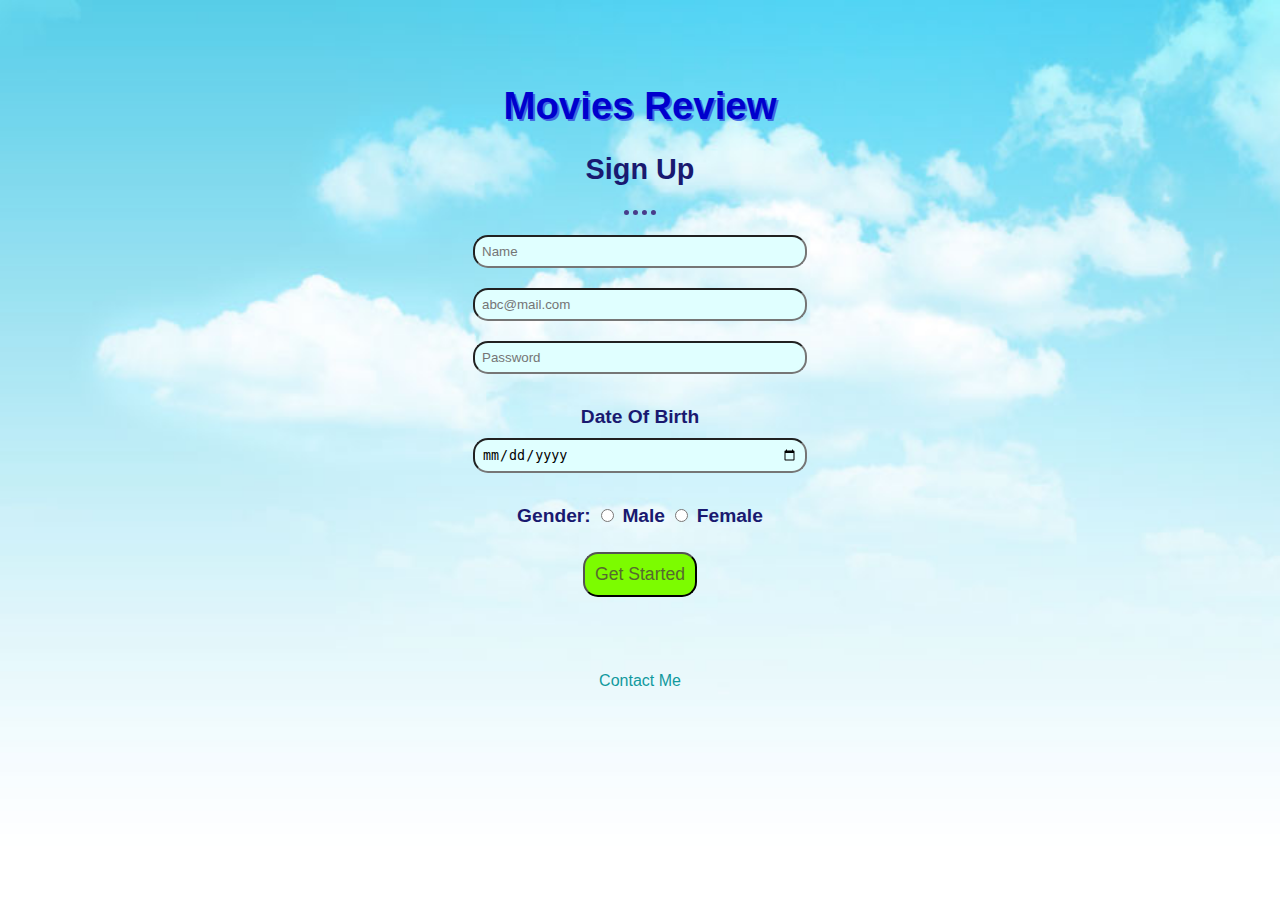
<file: index.html>
<!DOCTYPE html>
<html lang="en" dir="ltr">

<head>
  <meta charset="utf-8">
  <title>Form</title>
  <meta name="viewport" content="width=device-width, initial-scale=1.0">
  <link rel="stylesheet" href="css/style.css">
</head>

<body id="body1">
  <div class="signup">
    <h1>Movies Review</h1>
    <h2>Sign Up</h2>
    <hr>
    <form action="movie.html">
      <input type="text" placeholder="Name" class='box1'><br>
      <input type="email" placeholder="abc@mail.com" class='box1'><br>
      <input type="password" placeholder="Password" class='box1'><br><br>
      <label>Date Of Birth</label><br>
      <input type="date" class='box1'><br><br>
      <label>Gender:</label>
      <input type="radio" name="gender">
      <label>Male</label>
      <input type="radio" name="gender">
      <label>Female</label><br>
      <input type="submit" value="Get Started">
    </form>
  </div>
</body>
<footer>
  <a class="link" href="contacts.html">Contact Me</a>
</footer>

</html>
</file>
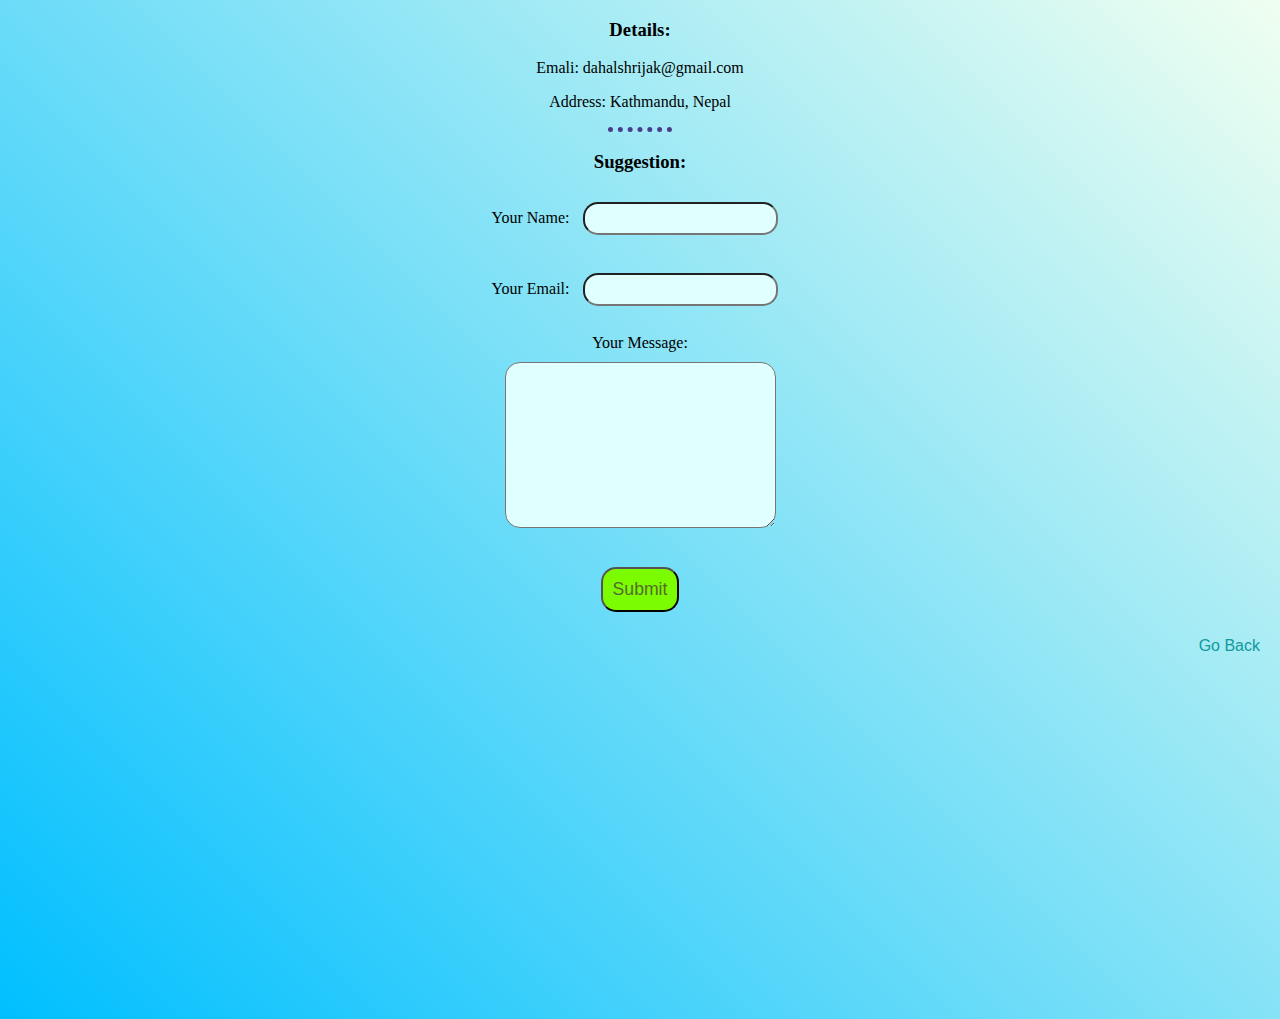
<file: contacts.html>
<!DOCTYPE html>

<html lang="en" dir="ltr">

<head>
  <meta charset="utf-8">
  <title>Contact Info</title>
  <meta name="viewport" content="width=device-width, initial-scale=1.0">
  <link rel="stylesheet" href="css/style.css">
  <style>
    p,
    h3,
    form {
      font-family: 'Sacramento', cursive;
    }

  footer{
    text-align:right;
    }
  </style>
</head>

<body id='body2'>
  <h3>Details: </h3>
  <p>Emali: dahalshrijak@gmail.com</p>
  <p>Address: Kathmandu, Nepal</p>
  <hr>
  <h3>Suggestion: </h3>
  <form enctype="text/plain" action="mailto:dahalshrijak@gmail.com" method="post">
    <label>Your Name: </label>
    <input class="box" type="text" name="Name" value=""><br /><br />
    <label>Your Email: </label>
    <input class="box" type="email" name="Email" value=""><br /><br />
    <label>Your Message: </label><br />
    <textarea class="box" name="Message" rows="10" cols="30"></textarea><br />
    <input type="submit" name="">
  </form>
</body>

<footer>
  <a class="link" href="movie.html">Go Back</a>
</footer>
</html>
</file>
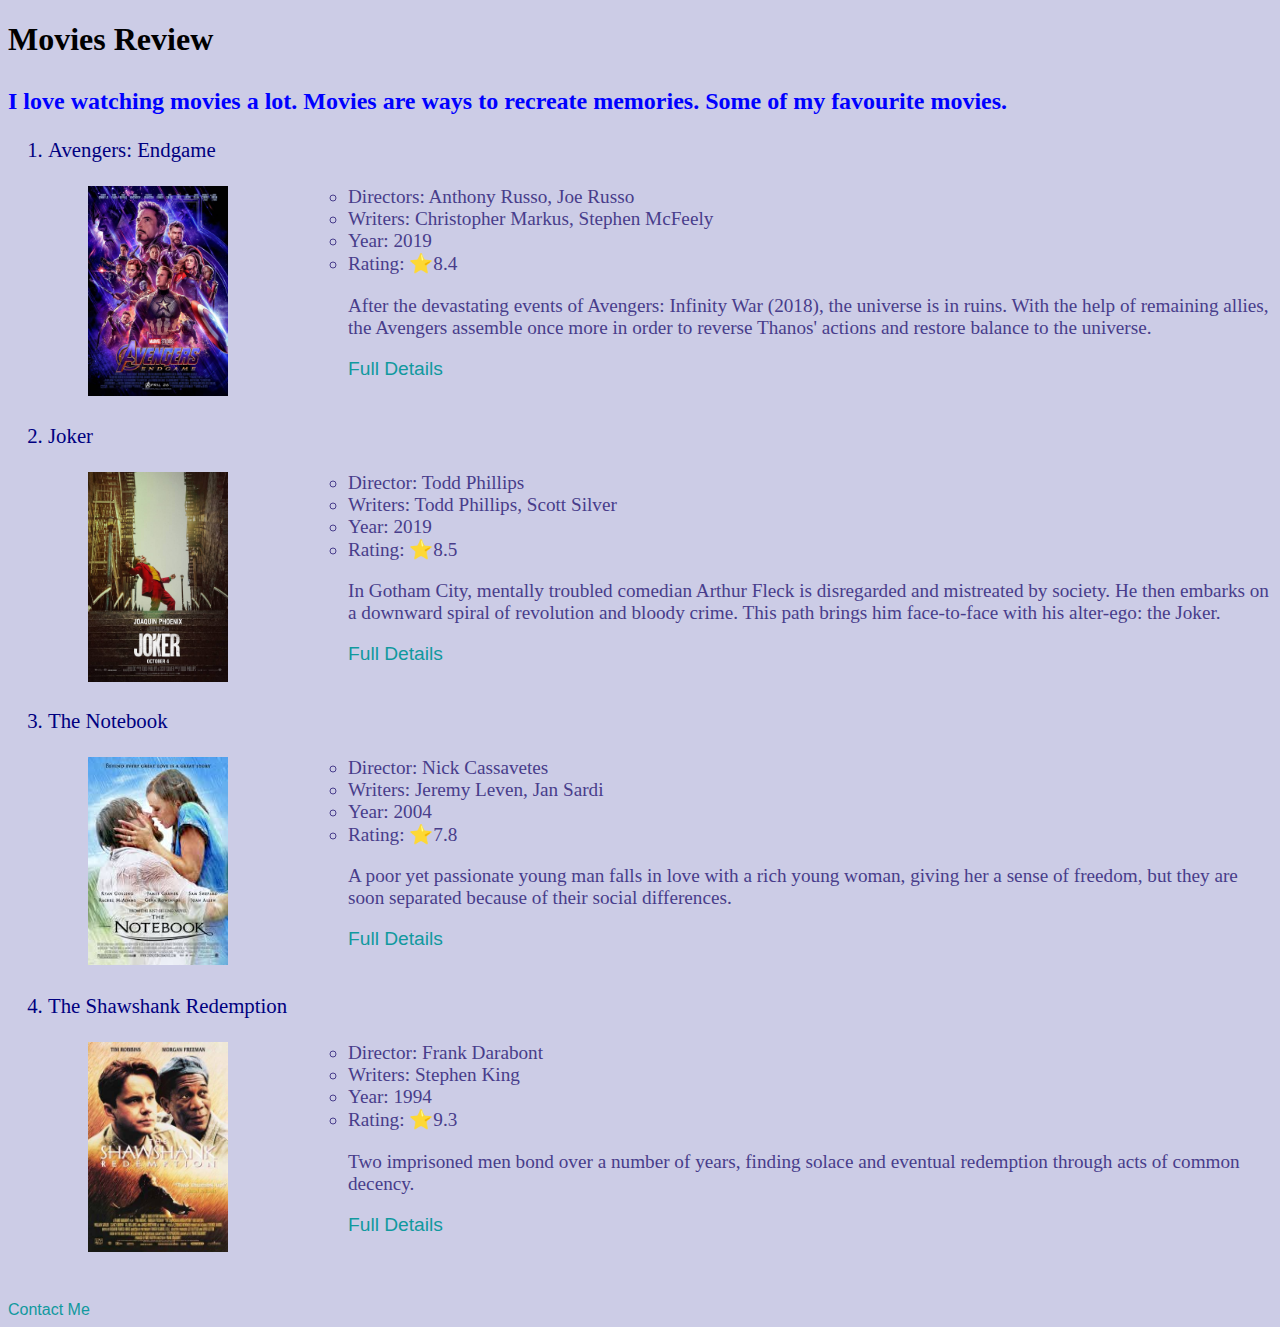
<file: movie.html>
<!DOCTYPE html>
<html lang="en" dir="ltr">

<head>
  <meta charset="utf-8">
  <title>Movies Review</title>
  <meta name="viewport" content="width=device-width, initial-scale=1.0">
  <link rel="stylesheet" href="css/style1.css">
</head>

<body class="bg-light">
  <h1>Movies Review</h1>
  <h1 id="par"></h1>

  <ol>
    <li>Avengers: Endgame
      <br><br>
      <ul>
        <img class="image" src="images/avengers.jpg">
        <li>Directors: Anthony Russo, Joe Russo</li>
        <li>Writers: Christopher Markus, Stephen McFeely</li>
        <li>Year: 2019</li>
        <li>Rating: ⭐8.4
          <br>
          <p>After the devastating events of Avengers: Infinity War (2018), the universe is in ruins.
            With the help of remaining allies, the Avengers assemble once more in order to reverse Thanos' actions and restore balance to the universe.</p>
          <a  class="link" href="reviews.html#avengers">Full Details</a><br><br><br>
        </li>
      </ul>
    </li>
    <li>Joker
      <br><br>
      <ul>
        <img class="image" src="images/joker.jpg">
        <li>Director: Todd Phillips</li>
        <li>Writers: Todd Phillips, Scott Silver</li>
        <li>Year: 2019</li>
        <li>Rating: ⭐8.5
          <br>
          <p>In Gotham City, mentally troubled comedian Arthur Fleck is disregarded and mistreated by society.
            He then embarks on a downward spiral of revolution and bloody crime. This path brings him face-to-face with his alter-ego: the Joker.</p>
          <a class="link" href="reviews.html#joker">Full Details</a><br><br><br>
        </li>
      </ul>
    </li>
    <li>The Notebook
      <br><br>
      <ul>
        <img class="image" src="images/notebook.jpg">
        <li>Director: Nick Cassavetes</li>
        <li>Writers: Jeremy Leven, Jan Sardi</li>
        <li>Year: 2004</li>
        <li>Rating: ⭐7.8
          <br>
          <p>A poor yet passionate young man falls in love with a rich young woman, giving her a
            sense of freedom, but they are soon separated because of their social differences.</p>
          <a  class="link" href="reviews.html#notebook">Full Details</a><br><br><br>
        </li>
      </ul>
    </li>
    <li>The Shawshank Redemption
      <br><br>
      <ul>
        <img class="image" src="images/shawshank.jpg">
        <li>Director: Frank Darabont</li>
        <li>Writers: Stephen King </li>
        <li>Year: 1994</li>
        <li>Rating: ⭐9.3
          <br>
          <p>Two imprisoned men bond over a number of years, finding solace and eventual redemption through acts of common decency.</p>
          <a class="link" href="reviews.html#shawshank">Full Details</a><br><br><br>
        </li>
      </ul>
    </li>
  </ol>
</body>
<footer>
  <a class="link" href="contacts.html">Contact Me</a>

</footer>

</html>
</file>
<file: css/style.css>
.box, .box1 {
  background-color: #E0FFFF;
  border-radius: 15px;
  padding: 7px;
  margin: 10px;
}

hr {
  border-style: none;
  border-top-style: dotted;
  border-width: 5px;
  border-color: #483D8B;
  width: 5%;
}

h1 {
  color: #0000CD;
  text-shadow: 2px 2px #4169E1;
}

#body1 {
  text-align: center;
  background-image: url("../images/cloud.jpg");
  background-size: cover;
  background-repeat: no-repeat;
  position: relative;
  font-family: "Montserrat", sans-serif;
  background-attachment: fixed;
}

#body2 {
  text-align: center;
  background-image: linear-gradient(45deg, #00BFFF, #F0FFF0);
  min-height: 1000px;
  margin: auto;
}

.box1 {
  width: 50%;
}

input[type=submit] {
  background-color: #7CFC00;
  color: #556B2F;
  font-size: 1.1rem;
  border-radius: 15px;
  padding: 10px;
  margin: 25px auto 5px;
  width: auto;
}

input[type=submit]:hover {
  background-color: #00ff00;
}

.signup {
  font-family: "Montserrat", sans-serif;
  font-size: 1.2rem;
  font-weight: bold;
  color: #191970;
  margin: auto;
  position: relative;
  padding: 50px;
  width: 50%;
}

.link {
  color: #11999e;
  font-family: "Montserrat", sans-serif;
  text-decoration: none;
}

a:hover {
  color: #7fffd4;
}

footer {
  padding: 20px;
}

/*# sourceMappingURL=style.css.map */
</file>
<file: css/style1.css>
@media (min-width: 680px) {
  #par::after {
    font-size: 1.5rem;
    color: blue;
    content: "I love watching movies a lot. Movies are ways to recreate memories. Some of my favourite movies.";
  }
}
@media (max-width: 679px) {
  #par::after {
    color: #800000;
    font-size: 1rem;
    content: "Some of my favourite movies.";
  }
}
body {
  background: rgba(0, 0, 128, 0.2);
}

img {
  width: 200px;
}

.image {
  width: 140px;
  float: left;
  margin-right: 120px;
}

ol {
  font-size: 1.3rem;
  color: #000080;
}

ol ul {
  font-size: 1.2rem;
  color: #483D8B;
}

.link {
  color: #11999e;
  font-family: "Montserrat", sans-serif;
  text-decoration: none;
}

a:hover {
  color: #7fffd4;
}

/*# sourceMappingURL=style1.css.map */
</file>
